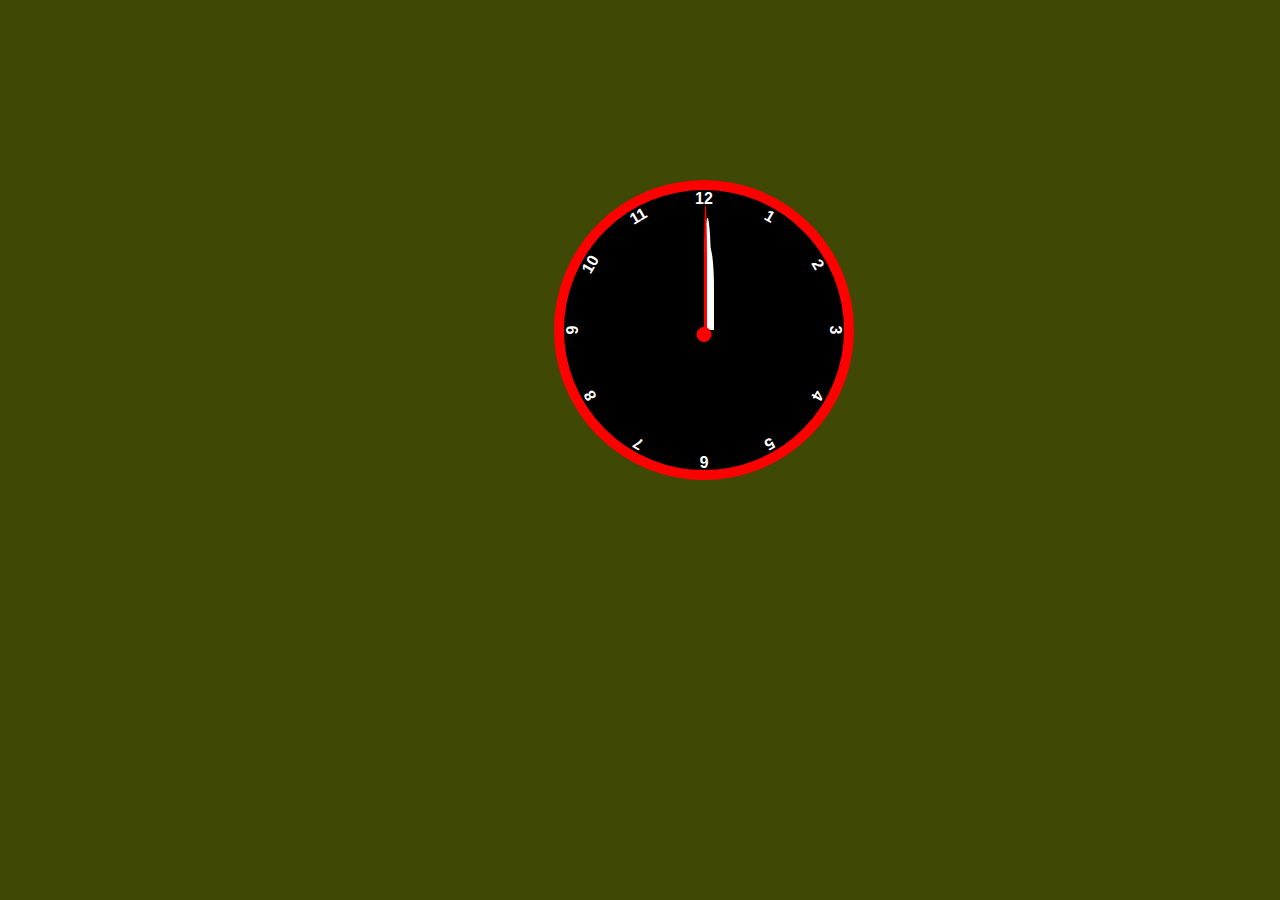
<file: index.html>
<!DOCTYPE html>
<html>
	<head>
		<title>Analog Clock</title>
		<link rel="stylesheet" href="css/style.css">
	</head>
	<body>
	<section id="analog_container">
		<div class="container">
			<div class="row">
				<div class="col3">
					<div class="analog_sec">
					<div class="dot"></div>
					<div class="hour hand" data-hour_hand></div>
					<div class="min hand" data-min_hand></div>
					<div class="sec hand" data-sec_hand></div>
						<div class="number number1">1</div>
						<div class="number number2">2</div>
						<div class="number number3">3</div>
						<div class="number number4">4</div>
						<div class="number number5">5</div>
						<div class="number number6">6</div>
						<div class="number number7">7</div>
						<div class="number number8">8</div>
						<div class="number number9">9</div>
						<div class="number number10">10</div>
						<div class="number number11">11</div>
						<div class="number number12">12</div>
					</div>
				</div>
			</div>
		</div>
	</section>
	
	
	<script src="js/script.js"></script>
	</body>
</html>
</file>
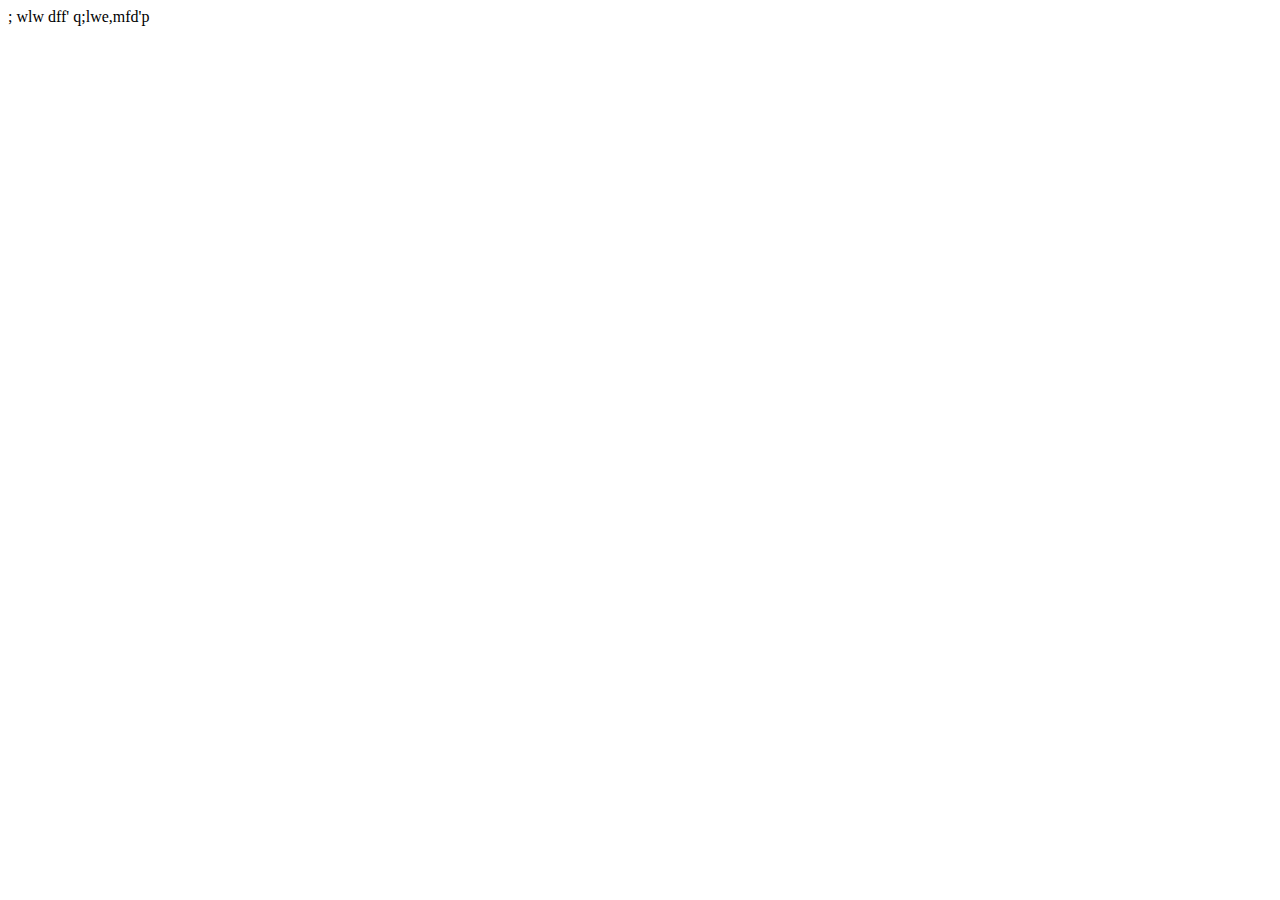
<file: css/index.html>
<!DOCTYPE html>
<html lang="en">
<head>
    <meta charset="UTF-8">
    <meta name="viewport" content="width=device-width, initial-scale=1.0">
    <title>Document</title>
</head>
<body>
    <section id="dd">;  wlw dff'    q;lwe,mfd'p</section>
</body>
</html>
</file>
<file: css/style.css>
*{
	margin:0 auto;
	padding:0;
	box-sizing:border-box;
	font-family: 'Roboto', sans-serif;
}

.container{
	width:90%;
	padding:0 10px;
}

.row{
	display:flex;
	flex-wrap:wrap;
}

.col{
	width:100%;
	padding: 0 15px;
}
.col1{
	width:8.33%;
	padding:0 15px;
}

.col2{
	width:16.66%;
	padding:0 15px;
}
.col3{
	width:25%;
	padding:0 15px;
}


.col4{
	width:33.33%;
	padding:0 15px;
}


.col5{
	width:41.66%;
	/* padding:0 15px; */
}


.col6{
	width:50%;
	padding:0 15px;
}

.col7{
	width:58.33%;
	padding:0 15px;
}


.col8{
	width:66.66%;
	padding:0 15px;
}


.col9{
	width:75%;
	padding:0 15px;
}


.col10{
	width:83.33%;
	padding:0 15px;
}


.col11{
	width:91.66%;
	padding:0 15px;
}


.col12{
	width:100%;
	/* padding:0 10px; */
}
body{
	background-color:#3f4804;
}

#analog_container{
	margin:180px;
}

.analog_sec{
	background-color: #000;
	width:300px;
    height: 300px;
    border-radius: 50%;
    border: 10px solid red;
	position:relative;
}

.number{
	position:absolute;
	text-align:center;
	width:100%;
	height:100%;
	color:#fff;
	/* --rotation:0; */
	transform:rotate(var(--rotation));
	font-weight:bold;
}

.number1{
	--rotation:30deg;
}
.number2{
	--rotation:60deg;
}
.number3{
	--rotation:90deg;
}
.number4{
	--rotation:120deg;
}
.number5{
	--rotation:150deg;
}
.number6{
	--rotation:180deg;
}
.number7{
	--rotation:210deg;
}
.number8{
	--rotation:240deg;
}
.number9{
	--rotation:270deg;
}
.number10{
	--rotation:300deg;
}
.number11{
	--rotation:330deg;
}

.number12{
	--rotation:360deg;
}

.dot{
	position: absolute;
    top: 49%;
    left: 50%;
    width: 15px;
    height: 15px;
    background-color: red;
    border-radius: 50%;
	transform:translateX(-50%);
	z-index:999;
	transform-origin:bottom;
}

.analog_sec .hand{
	position: absolute;
    left: 50%;
    bottom: 50%;
    background-color: #fff;
    border-radius: 50% 50% 0 0;
	transform:translateX(-50%) rotate(calc(var(--rotation)*1deg));
	transform-origin:bottom;
}
.analog_sec .hand.hour{
	width:10px;
	height:30%;
	background-color:white;
}
.analog_sec .hand.min{
	width:7px;
	height:40%;
	background-color:#fff;
	z-index:5;
}
.analog_sec .hand.sec{
	width:3px;
	height:45%;
	background-color:red;
	z-index:5;
}
</file>
